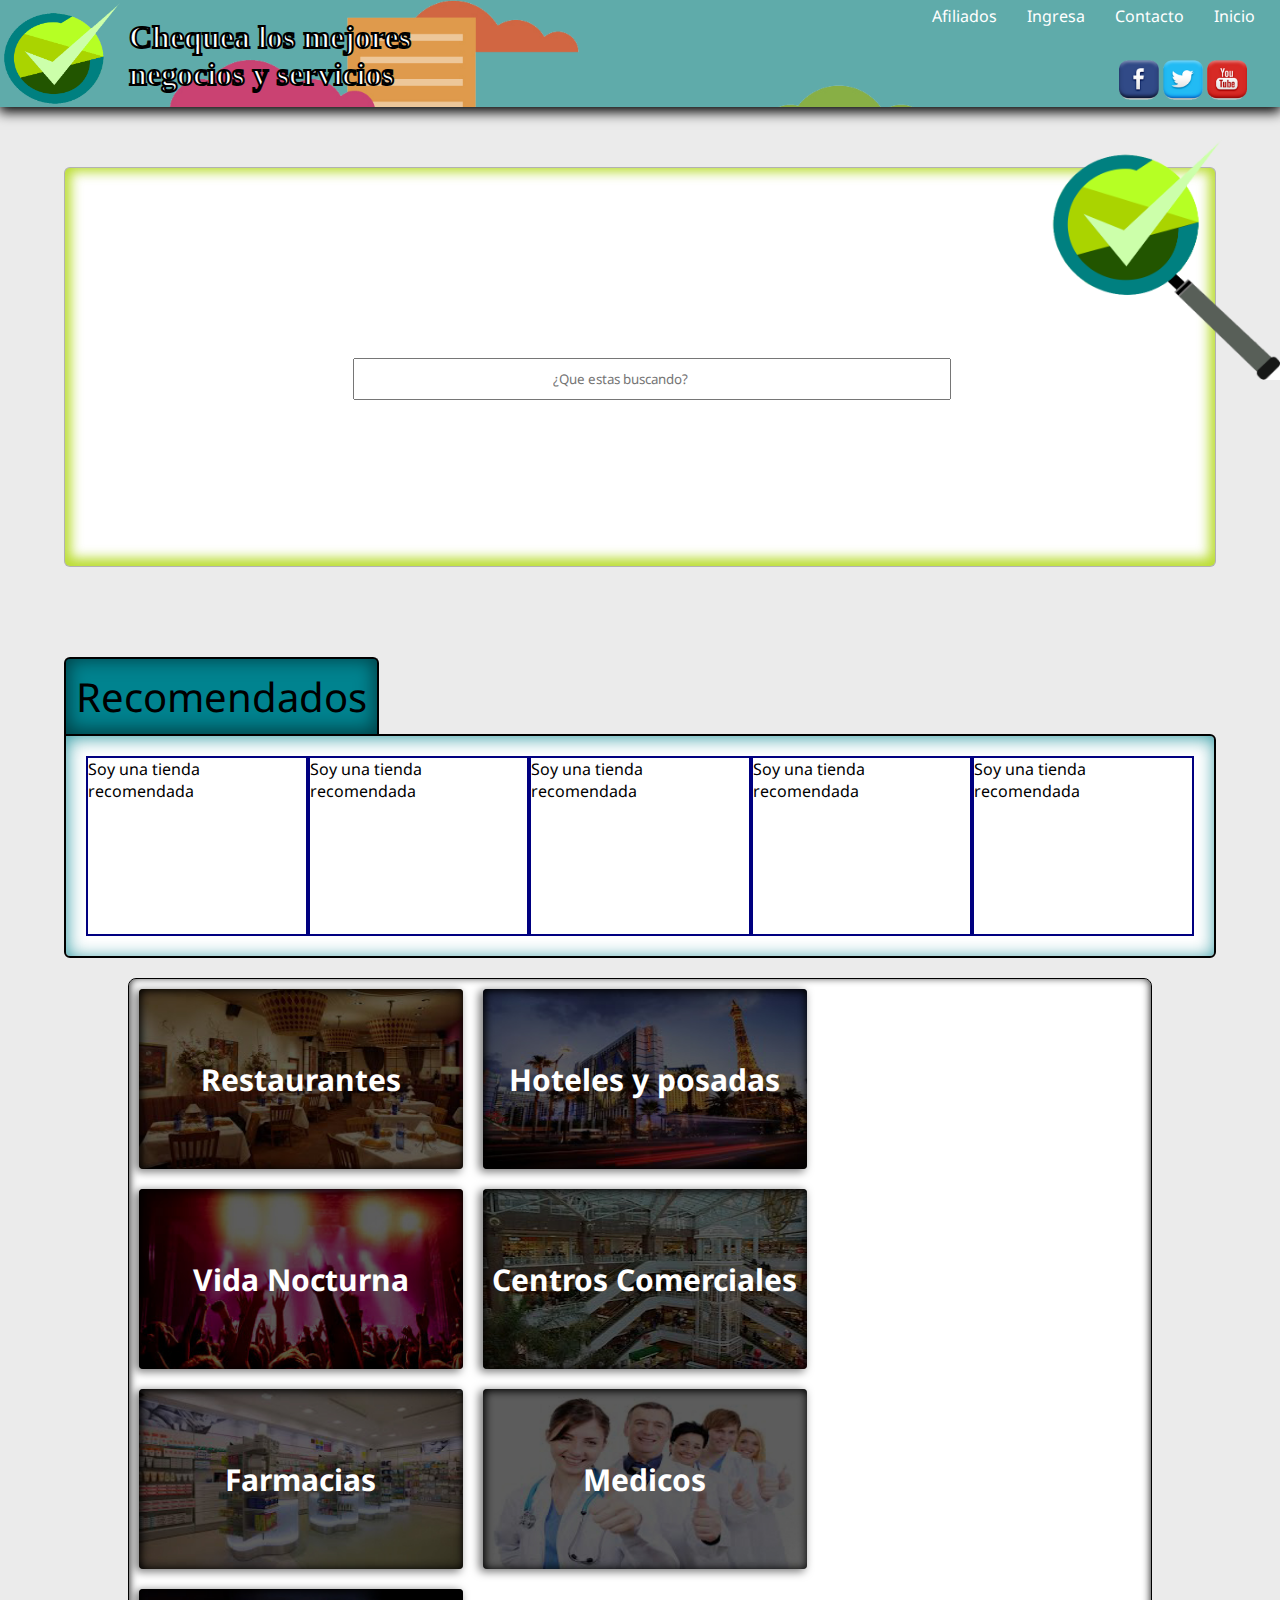
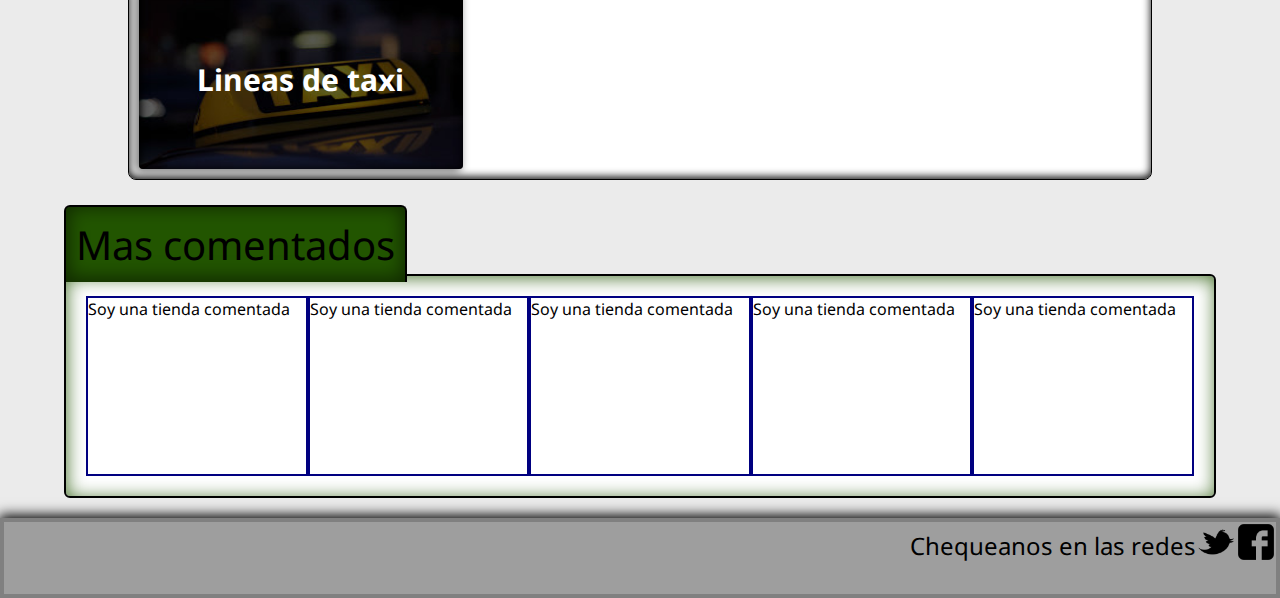
<file: plantillas estaticas/index.html>
<!DOCTYPE html>
<html lang="es">

<head>
    <meta charset="utf-8">
    <meta name="viewport" content="width=device-width, initial-scale=1.0, maximum-scale=1.0,user-scalable=0">
    <link rel="icon" type="image/png" href="imagenes/chequeate.png">
    <title>Chequeate</title>
    <link rel="stylesheet" type="text/css" media="screen" href="estilo.css">
</head>

<body>
    <header>
        <img src="imagenes/chequeate.png" class="logo"></img>
        <p>Chequea los mejores
            <br> negocios y servicios</p>
        <a href="*">Inicio</a>
        <a href="*">Contacto</a>
        <a href="*">Ingresa</a>
        <a href="*">Afiliados</a>
        <div class="menu2">
            <img src="imagenes/facebook.png" height="40" width="40" alt="">
            <img src="imagenes/twitter.png" height="40" width="40" alt="">
            <img src="imagenes/youtube.png" height="40" width="40" alt="">
        </div>
    </header>
    <div class="search">
        <img src="imagenes/lupa.png" height="240" width="230"></img>
        <input "text" class="buscar" placeholder="¿Que estas buscando?">
    </div>
    <div class="maschequeados">
        Recomendados
    </div>
    <div class="masrecomendados">
        <div class="recomendados">
            <span>Soy una tienda recomendada</span>
        </div>
        <div class="recomendados">
            <span>Soy una tienda recomendada</span>
        </div>
        <div class="recomendados">
            <span>Soy una tienda recomendada</span>
        </div>
        <div class="recomendados">
            <span>Soy una tienda recomendada</span>
        </div>
        <div class="recomendados">
            <span>Soy una tienda recomendada</span>
        </div>
    </div>
    <section class="secciones">
        <div class="seccion restaurant">
            <h2>Restaurantes</h2>
        </div>
        <div class="seccion hotel">
            <h2>Hoteles y posadas</h2>
        </div>
        <div class="seccion discoteca">
            <h2>Vida Nocturna</h2>
        </div>
        <div class="seccion comerciales">
            <h2>Centros Comerciales</h2>
        </div>
        <div class="seccion farmacias">
            <h2>Farmacias</h2>
        </div>
        <div class="seccion medicos">
            <h2>Medicos</h2>
        </div>
        <div class="seccion taxi">
            <h2>Lineas de taxi</h2>
        </div>
        </div>
        </div>
    </section>
    <div class="mascomentados">
        Mas comentados
    </div>
    <section class="masvisitados">
        <div class="visitados">
            Soy una tienda comentada
        </div>
        <div class="visitados">
            Soy una tienda comentada
        </div>
        <div class="visitados">
            Soy una tienda comentada
        </div>
        <div class="visitados">
            Soy una tienda comentada
        </div>
        <div class="visitados">
            Soy una tienda comentada
        </div>
    </section>
    <footer>
        <img src="imagenes/facebook29.png" height="40" width="40">
        <img src="imagenes/twitter21.png" height="40" width="40">
        <span>Chequeanos en las redes</span>
    </footer>
</body>

</html>
</file>
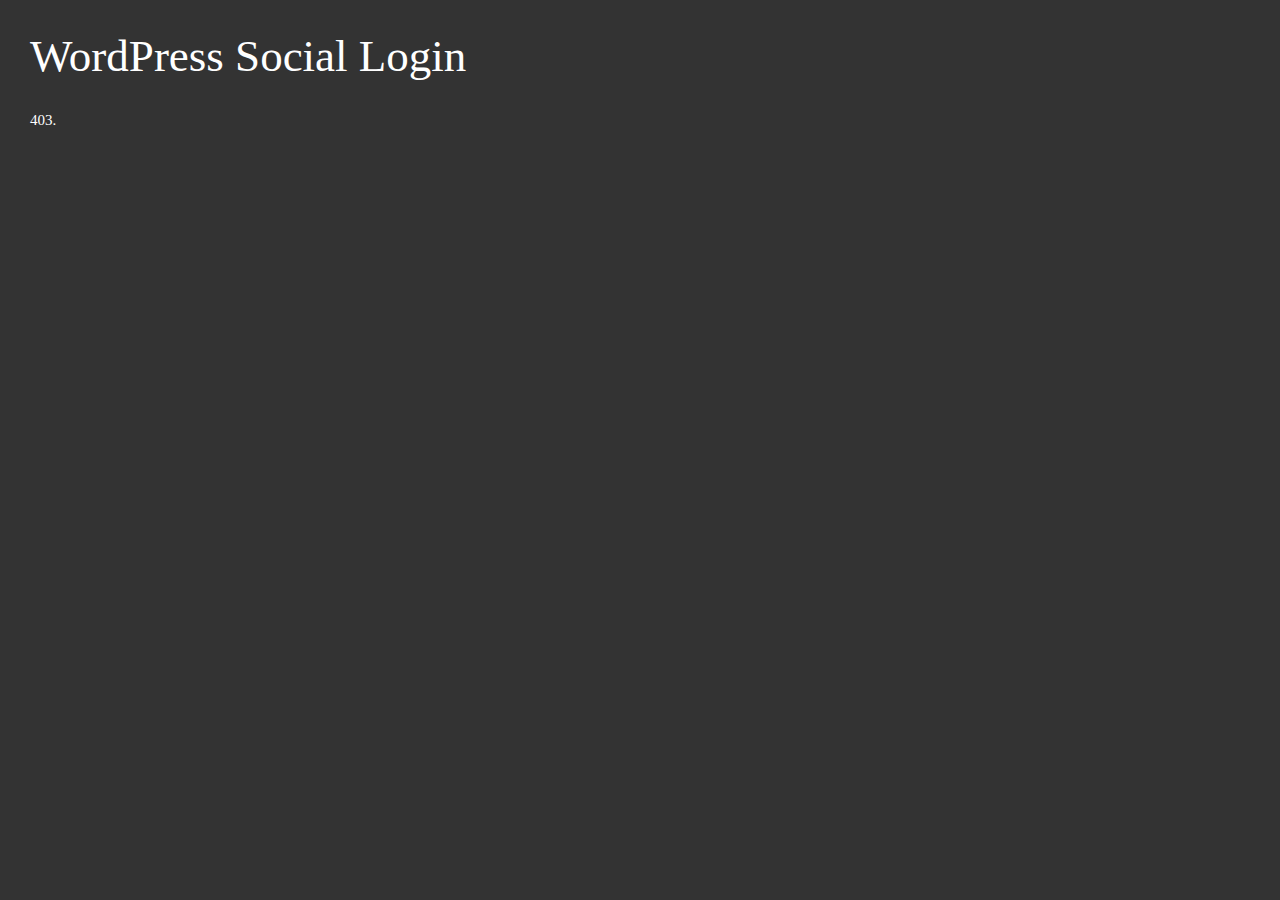
<file: wp-content/plugins/wordpress-social-login/index.html>
<html> 
	<head>
		<meta name="robots" content="noindex, nofollow">
		<meta http-equiv="Content-Type" content="text/html; charset=UTF-8" />
		<title>WordPress Social Login</title>
		<style type="text/css">
			* {
				margin: 0;
				padding: 0;
			}
			body {
				background: #333;
			}
			h1 {
				color: white;
				font: 45px 'Open Sans';
				padding: 30px;
			}
			p {
				color: white;
				font: 15px 'Open Sans';
				padding: 0 30px;
			}
		</style>
	</head>
	<body>
		<h1>WordPress Social Login</h1>

		<p>403.</p>
	</body>
</html>
</file>
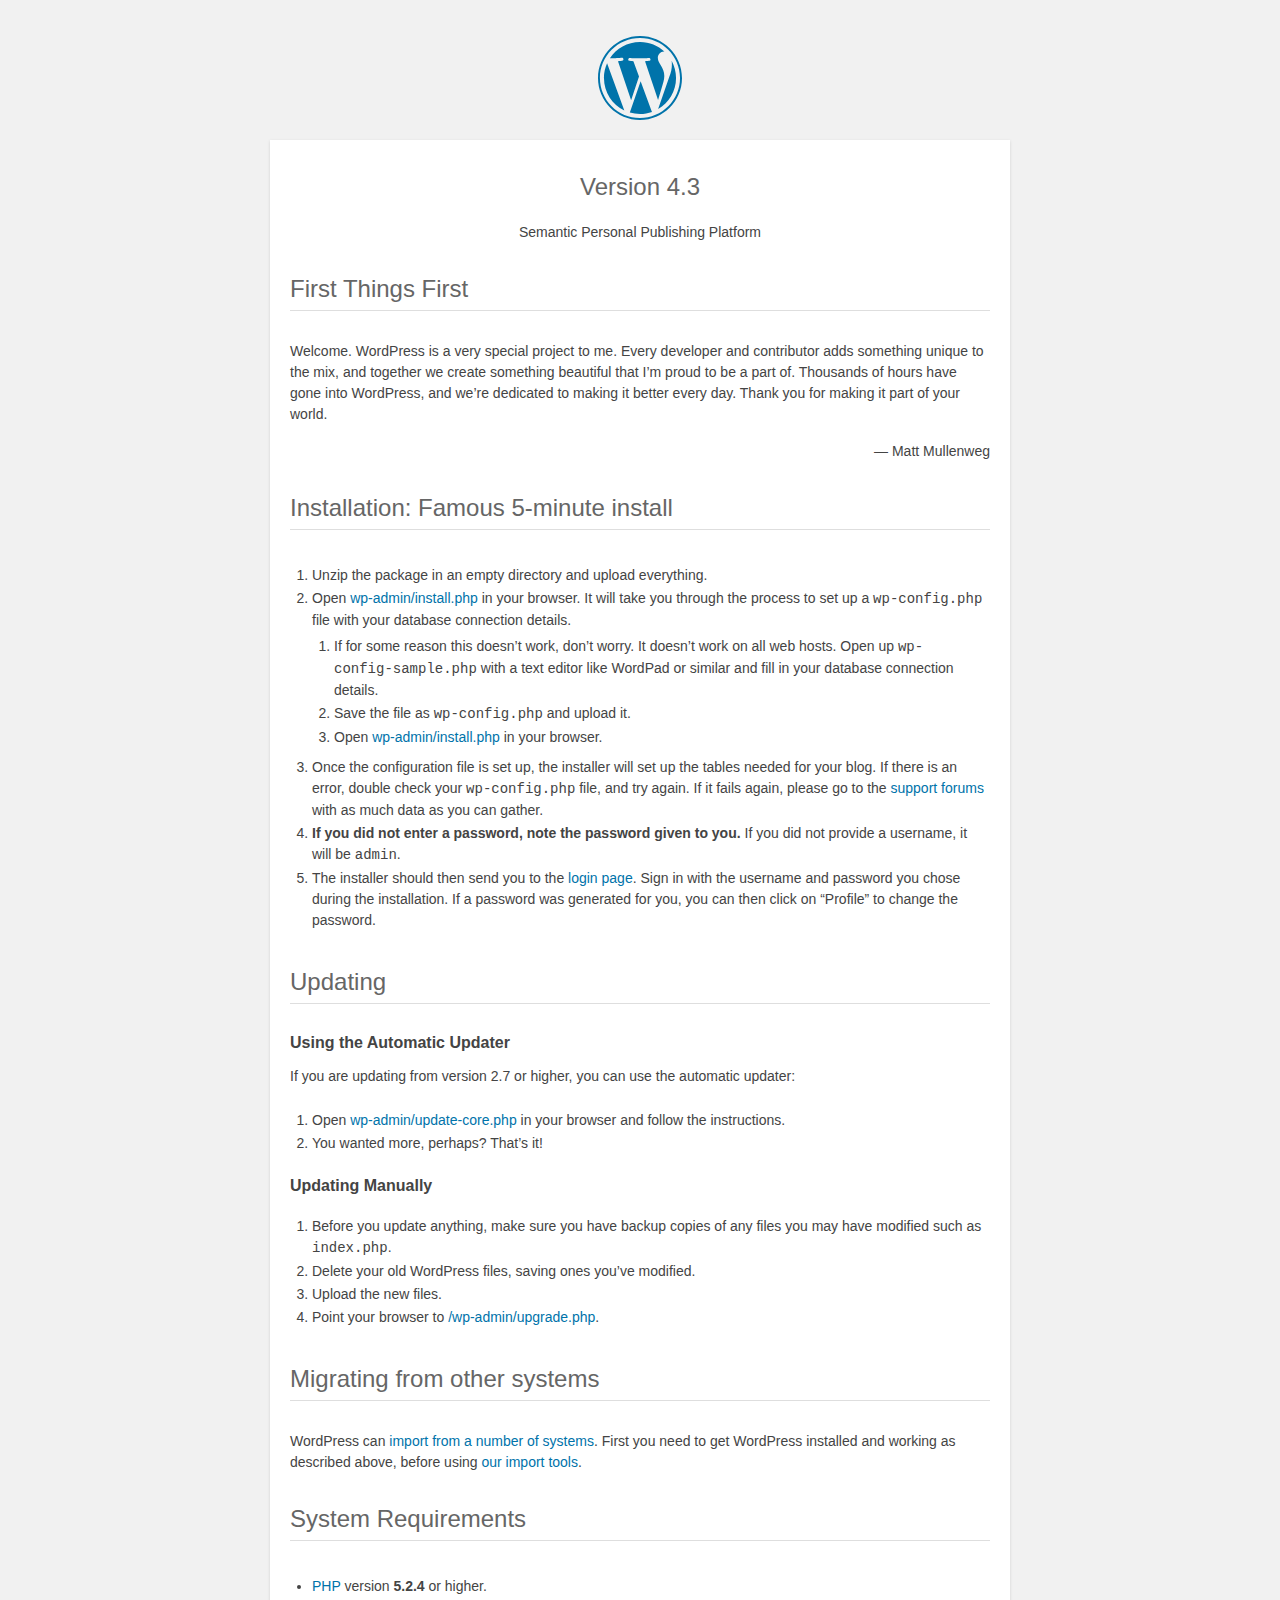
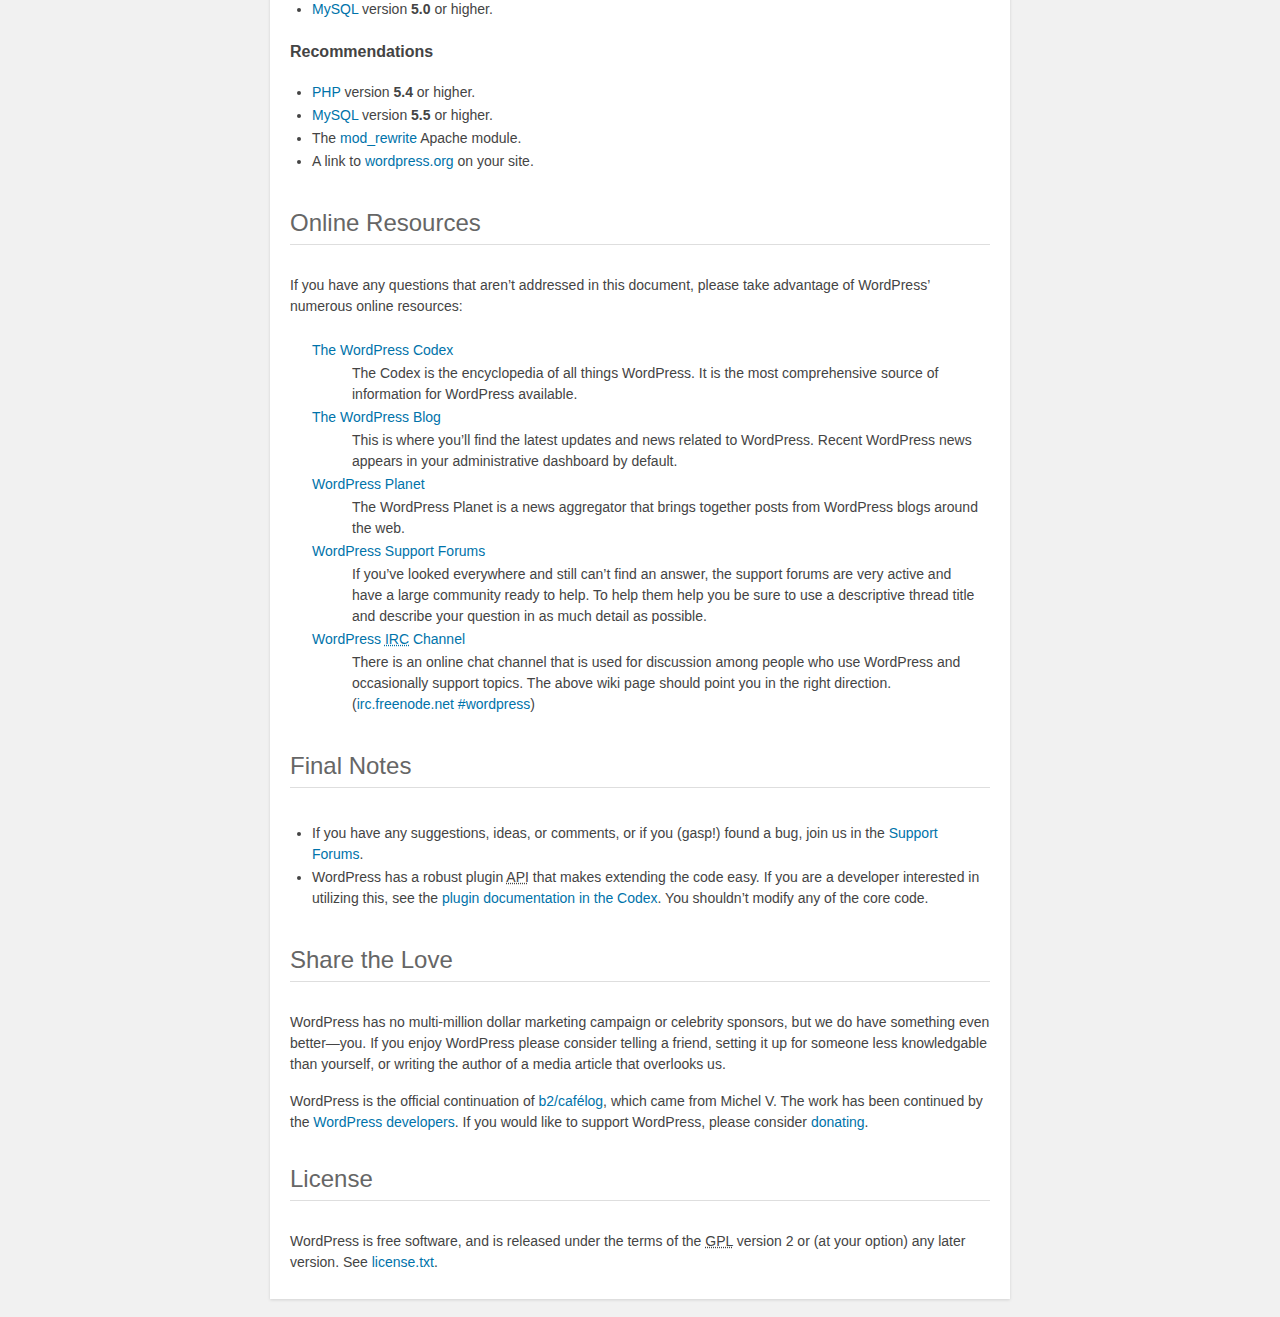
<file: readme.html>
<!DOCTYPE html>
<html>
<head>
	<meta name="viewport" content="width=device-width" />
	<meta http-equiv="Content-Type" content="text/html; charset=utf-8" />
	<title>WordPress &#8250; ReadMe</title>
	<link rel="stylesheet" href="wp-admin/css/install.css?ver=20100228" type="text/css" />
</head>
<body>
<h1 id="logo">
	<a href="https://wordpress.org/"><img alt="WordPress" src="wp-admin/images/wordpress-logo.png" /></a>
	<br /> Version 4.3
</h1>
<p style="text-align: center">Semantic Personal Publishing Platform</p>

<h1>First Things First</h1>
<p>Welcome. WordPress is a very special project to me. Every developer and contributor adds something unique to the mix, and together we create something beautiful that I&#8217;m proud to be a part of. Thousands of hours have gone into WordPress, and we&#8217;re dedicated to making it better every day. Thank you for making it part of your world.</p>
<p style="text-align: right">&#8212; Matt Mullenweg</p>

<h1>Installation: Famous 5-minute install</h1>
<ol>
	<li>Unzip the package in an empty directory and upload everything.</li>
	<li>Open <span class="file"><a href="wp-admin/install.php">wp-admin/install.php</a></span> in your browser. It will take you through the process to set up a <code>wp-config.php</code> file with your database connection details.
		<ol>
			<li>If for some reason this doesn&#8217;t work, don&#8217;t worry. It doesn&#8217;t work on all web hosts. Open up <code>wp-config-sample.php</code> with a text editor like WordPad or similar and fill in your database connection details.</li>
			<li>Save the file as <code>wp-config.php</code> and upload it.</li>
			<li>Open <span class="file"><a href="wp-admin/install.php">wp-admin/install.php</a></span> in your browser.</li>
		</ol>
	</li>
	<li>Once the configuration file is set up, the installer will set up the tables needed for your blog. If there is an error, double check your <code>wp-config.php</code> file, and try again. If it fails again, please go to the <a href="https://wordpress.org/support/" title="WordPress support">support forums</a> with as much data as you can gather.</li>
	<li><strong>If you did not enter a password, note the password given to you.</strong> If you did not provide a username, it will be <code>admin</code>.</li>
	<li>The installer should then send you to the <a href="wp-login.php">login page</a>. Sign in with the username and password you chose during the installation. If a password was generated for you, you can then click on &#8220;Profile&#8221; to change the password.</li>
</ol>

<h1>Updating</h1>
<h2>Using the Automatic Updater</h2>
<p>If you are updating from version 2.7 or higher, you can use the automatic updater:</p>
<ol>
	<li>Open <span class="file"><a href="wp-admin/update-core.php">wp-admin/update-core.php</a></span> in your browser and follow the instructions.</li>
	<li>You wanted more, perhaps? That&#8217;s it!</li>
</ol>

<h2>Updating Manually</h2>
<ol>
	<li>Before you update anything, make sure you have backup copies of any files you may have modified such as <code>index.php</code>.</li>
	<li>Delete your old WordPress files, saving ones you&#8217;ve modified.</li>
	<li>Upload the new files.</li>
	<li>Point your browser to <span class="file"><a href="wp-admin/upgrade.php">/wp-admin/upgrade.php</a>.</span></li>
</ol>

<h1>Migrating from other systems</h1>
<p>WordPress can <a href="https://codex.wordpress.org/Importing_Content">import from a number of systems</a>. First you need to get WordPress installed and working as described above, before using <a href="wp-admin/import.php" title="Import to WordPress">our import tools</a>.</p>

<h1>System Requirements</h1>
<ul>
	<li><a href="http://php.net/">PHP</a> version <strong>5.2.4</strong> or higher.</li>
	<li><a href="http://www.mysql.com/">MySQL</a> version <strong>5.0</strong> or higher.</li>
</ul>

<h2>Recommendations</h2>
<ul>
	<li><a href="http://php.net/">PHP</a> version <strong>5.4</strong> or higher.</li>
	<li><a href="http://www.mysql.com/">MySQL</a> version <strong>5.5</strong> or higher.</li>
	<li>The <a href="http://httpd.apache.org/docs/2.2/mod/mod_rewrite.html">mod_rewrite</a> Apache module.</li>
	<li>A link to <a href="https://wordpress.org/">wordpress.org</a> on your site.</li>
</ul>

<h1>Online Resources</h1>
<p>If you have any questions that aren&#8217;t addressed in this document, please take advantage of WordPress&#8217; numerous online resources:</p>
<dl>
	<dt><a href="https://codex.wordpress.org/">The WordPress Codex</a></dt>
		<dd>The Codex is the encyclopedia of all things WordPress. It is the most comprehensive source of information for WordPress available.</dd>
	<dt><a href="https://wordpress.org/news/">The WordPress Blog</a></dt>
		<dd>This is where you&#8217;ll find the latest updates and news related to WordPress. Recent WordPress news appears in your administrative dashboard by default.</dd>
	<dt><a href="https://planet.wordpress.org/">WordPress Planet</a></dt>
		<dd>The WordPress Planet is a news aggregator that brings together posts from WordPress blogs around the web.</dd>
	<dt><a href="https://wordpress.org/support/">WordPress Support Forums</a></dt>
		<dd>If you&#8217;ve looked everywhere and still can&#8217;t find an answer, the support forums are very active and have a large community ready to help. To help them help you be sure to use a descriptive thread title and describe your question in as much detail as possible.</dd>
	<dt><a href="https://codex.wordpress.org/IRC">WordPress <abbr title="Internet Relay Chat">IRC</abbr> Channel</a></dt>
		<dd>There is an online chat channel that is used for discussion among people who use WordPress and occasionally support topics. The above wiki page should point you in the right direction. (<a href="irc://irc.freenode.net/wordpress">irc.freenode.net #wordpress</a>)</dd>
</dl>

<h1>Final Notes</h1>
<ul>
	<li>If you have any suggestions, ideas, or comments, or if you (gasp!) found a bug, join us in the <a href="https://wordpress.org/support/">Support Forums</a>.</li>
	<li>WordPress has a robust plugin <abbr title="application programming interface">API</abbr> that makes extending the code easy. If you are a developer interested in utilizing this, see the <a href="https://codex.wordpress.org/Plugin_API" title="WordPress plugin API">plugin documentation in the Codex</a>. You shouldn&#8217;t modify any of the core code.</li>
</ul>

<h1>Share the Love</h1>
<p>WordPress has no multi-million dollar marketing campaign or celebrity sponsors, but we do have something even better&#8212;you. If you enjoy WordPress please consider telling a friend, setting it up for someone less knowledgable than yourself, or writing the author of a media article that overlooks us.</p>

<p>WordPress is the official continuation of <a href="http://cafelog.com/">b2/caf&#233;log</a>, which came from Michel V. The work has been continued by the <a href="https://wordpress.org/about/">WordPress developers</a>. If you would like to support WordPress, please consider <a href="https://wordpress.org/donate/" title="Donate to WordPress">donating</a>.</p>

<h1>License</h1>
<p>WordPress is free software, and is released under the terms of the <abbr title="GNU General Public License">GPL</abbr> version 2 or (at your option) any later version. See <a href="license.txt">license.txt</a>.</p>

</body>
</html>
</file>
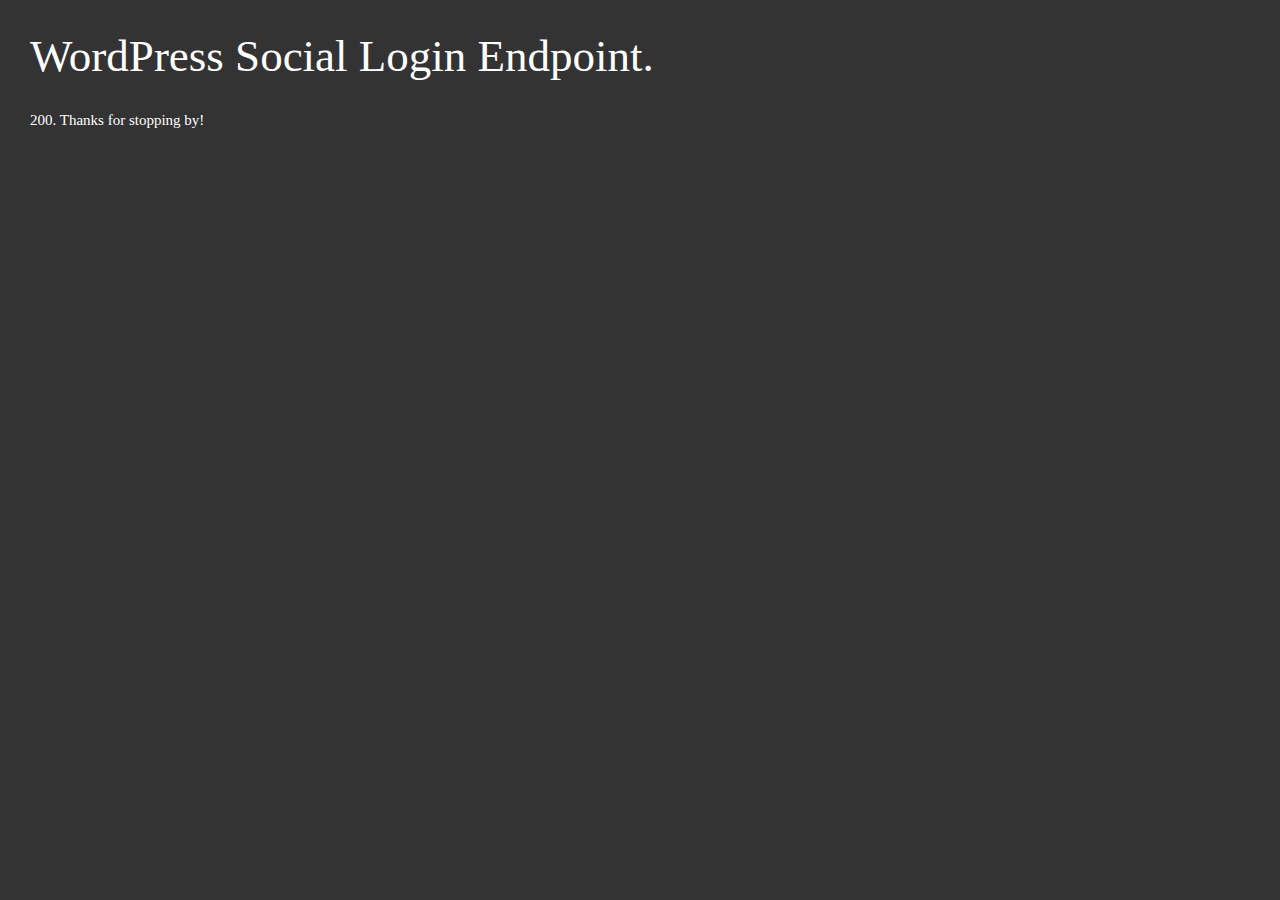
<file: wp-content/plugins/wordpress-social-login/hybridauth/Hybrid/resources/openid_realm.html>
<html> 
	<head>
		<meta name="robots" content="noindex, nofollow">
		<meta http-equiv="content-type" content="text/html; charset=utf-8" />
		<title>WordPress Social Login Endpoint</title>
		<style type="text/css">
			* {
				margin: 0;
				padding: 0;
			}
			body {
				background: #333;
			}
			h1 {
				color: white;
				font: 45px 'Open Sans';
				padding: 30px;
			}
			p {
				color: white;
				font: 15px 'Open Sans';
				padding: 0 30px;
			}
		</style>
	</head>
	<body>
		<h1>WordPress Social Login Endpoint.</h1>

		<p>200. Thanks for stopping by!</p>
	</body>
</html>
</file>
<file: plantillas estaticas/estilo.css>
@import url(http://fonts.googleapis.com/css?family=Lobster);
@import url(http://fonts.googleapis.com/css?family=Droid+Sans);
h2 {
    margin: 0px;
}

* {
    margin: 0px;
    box-sizing: border-box;
    font-family: "Droid Sans";
    text-decoration: none;
}



body {
    background: rgba(205, 205, 205, 0.4);

}

header {
    width: 100%;
    background: rgba(1, 128, 127, .6);
    box-shadow: 0px 4px 12px 1px black;
    height: 107px;
        background-image: url(imagenes/landscape.png);
        background-size: cover;
        background-repeat: no-repeat;

}

.logo {
    width: 125px;
    height: 110px;
}

header p {
    font-size: 32px;
    display: inline-block;
    position: relative;
    bottom: 25px;
    font-family: Verdana;
    -webkit-text-stroke-width: 2px;
    -webkit-text-stroke-color: black;
    color: white;
    font-weight: bold;
}

a{

	float: right;
	padding: 5px;
	margin-right: 20px;
	color: white;
}

.menu2{

	float: right;
	position: relative;
	top: 60px;
	left: 320px;
}

.search {
    background: white;
    height: 400px;
    width: 90%;
    margin: 60px auto 10px auto;
    padding: 80px;
    /*background-image: url('imagenes/fondo.jpg');*/
    background-repeat: no-repeat;
    background-size: 100% 100%;
    border-radius: 6px;
    box-shadow: 0px -2px 12px 6px rgba(170, 212, 0, 0.8) inset;
    border: 1px solid rgba(0, 0, 0, 0.3);
}

.search input {
    padding: 1% 20%;
    margin-left: 21%;
    margin-top: 110px;
}

.search img {
    position: absolute;
    left: 82%;
    top: 140px;
}

.masrecomendados {
    background: white;
    border: 2px solid rgba(0, 0, 0, 1);
    margin: 80px auto 20px auto;
    width: 90%;
    padding: 20px;
    box-shadow: 1px 2px 18px 0px rgba(0, 131, 143, 0.8) inset;
    overflow: auto;
    border-radius: 0px 6px 6px 6px;
}

.recomendados {
    float: left;
    border: 2px solid navy;
    width: 20%;
    height: 180px;
}

.maschequeados {
    background: rgba(0, 131, 143, 1);
    font-size: 40px;
    display: inline-block;
    position: relative;
    left: 5%;
    padding: 10px;
    border-top: 2px solid black;
    border-left: 2px solid black;
    border-right: 2px solid black;
    top: 80px;
    border-radius: 6px 6px 0px 0px;
    box-shadow: 0px -2px 18px 3px rgba(0, 0, 0, 0.5) inset;
}

.secciones {
    width: 80%;
    margin: auto auto 25px auto;
    border: 1px solid black;
    overflow: auto;
    background: white;
    border-radius: 8px;
    box-shadow: -0px -2px 8px 0px black inset;
}

.seccion {
    text-align: center;
    float: left;
    width: 31.70%;
    height: 180px;
    margin: 10px;
    border-radius: 4px;
    box-shadow: 1px 1px 8px 1px black inset, -3px 2px 8px 1px rgba(0, 0, 0, 0.5);
    transition: border .25s ease-in-out;
    -webkit-transition: border.25s ease-in-out;
}

.seccion h2 {
    color: white;
    font-weight: bold;
    font-size: 30px;
    margin-top: 70px;
    transition: margin-top .25s ease-in-out;
    -webkit-transition:  margin-top .25s ease-in-out;
    /*-webkit-text-stroke-width: 1px;
   -webkit-text-stroke-color: white;*/
}

.seccion nav {
    display: initial;
}

.mascomentados {
    background: rgba(34, 85, 0, 1);
    font-size: 40px;
    display: inline-block;
    position: absolute;
    left: 5%;
    padding: 10px;
    border-top: 2px solid black;
    border-left: 2px solid black;
    border-right: 2px solid black;
    border-radius: 6px 6px 0px 0px;
    box-shadow: 0px -2px 18px 3px rgba(0, 0, 0, 0.5) inset;
}

.masvisitados {
    background: white;
    border: 2px solid rgba(0, 0, 0, 1);
    margin: 94px auto 20px auto;
    width: 90%;
    padding: 20px;
    box-shadow: 1px 2px 18px 0px rgba(34, 85, 0, 0.8) inset;
    overflow: auto;
    border-radius: 0px 6px 6px 6px;
}

.visitados {
    float: left;
    border: 2px solid navy;
    width: 20%;
    height: 180px;
}

.restaurant {
    background-image: url('imagenes/restaurant.jpg');
    background-repeat: no-repeat;
    background-size: 100% 100%;

}

.discoteca {
    background-image: url('imagenes/discoteca.jpg');
    background-repeat: no-repeat;
    background-size: 100% 100%;
}

.hotel {
    background-image: url('imagenes/hotel.jpg');
    background-repeat: no-repeat;
    background-size: 100% 100%;
}

.comerciales {
    background-image: url('imagenes/centroscomerciales.jpg');
    background-repeat: no-repeat;
    background-size: 100% 100%;
}

.farmacias {
    background-image: url('imagenes/farmacias.jpg');
    background-repeat: no-repeat;
    background-size: 100% 100%;
}

.medicos {
    background-image: url('imagenes/medicos.jpg');
    background-repeat: no-repeat;
    background-size: 100% 100%;
}

.taxi {
    background-image: url('imagenes/taxis.jpg');
    background-repeat: no-repeat;
    background-size: 100% 100%;
}

.seccion:hover>h2{
    margin-top: 10px;
}

.seccion:hover{
    border:3px solid rgba(170,212,1,0.5);
}



footer {
    background: rgba(158, 158, 158, 1);
    height: 80px;
    box-shadow: 0px -2px 12px 1px black;
    border: 4px solid rgba(128, 128, 128, 1);
}

footer span {
    float: right;
    margin-top: 7px;
    font-size: 24px;
}

footer img {
    float: right;
}
</file>
<file: wp-admin/css/install.css>
html {
	background: #f1f1f1;
	margin: 0 20px;
}

body {
	background: #fff;
	color: #444;
	font-family: "Open Sans", sans-serif;
	margin: 140px auto 25px;
	padding: 20px 20px 10px 20px;
	max-width: 700px;
	-webkit-font-smoothing: subpixel-antialiased;
	-webkit-box-shadow: 0 1px 3px rgba(0,0,0,0.13);
	box-shadow: 0 1px 3px rgba(0,0,0,0.13);
}

a {
	color: #0073aa;
	text-decoration: none;
}

a:hover {
	color: #00a0d2;
}

h1 {
	border-bottom: 1px solid #dedede;
	clear: both;
	color: #666;
	font-size: 24px;
	margin: 30px 0;
	padding: 0;
	padding-bottom: 7px;
	font-weight: normal;
}

h2 {
	font-size: 16px;
}

p, li, dd, dt {
	padding-bottom: 2px;
	font-size: 14px;
	line-height: 1.5;
}

code, .code {
	font-family: Consolas, Monaco, monospace;
}

ul, ol, dl {
	padding: 5px 5px 5px 22px;
}

a img {
	border:0
}
abbr {
	border: 0;
	font-variant: normal;
}

label {
	cursor: pointer;
}

#logo {
	margin: 6px 0 14px 0;
	border-bottom: none;
	text-align:center
}
#logo a {
	background-image: url(../images/w-logo-blue.png?ver=20131202);
	background-image: none, url(../images/wordpress-logo.svg?ver=20131107);
	-webkit-background-size: 84px;
	background-size: 84px;
	background-position: center top;
	background-repeat: no-repeat;
	color: #999;
	height: 84px;
	font-size: 20px;
	font-weight: normal;
	line-height: 1.3em;
	margin: -130px auto 25px;
	padding: 0;
	text-decoration: none;
	width: 84px;
	text-indent: -9999px;
	outline: none;
	overflow: hidden;
	display: block;
}
.step {
	margin: 20px 0 15px;
}
.step, th {
	text-align: left;
	padding: 0;
}
.language-chooser.wp-core-ui .step .button.button-large {
	height: 36px;
	vertical-align: middle;
	font-size: 14px;
}
textarea {
	border: 1px solid #dfdfdf;
	font-family: "Open Sans", sans-serif;
	width: 100%;
	-webkit-box-sizing: border-box;
	-moz-box-sizing: border-box;
	box-sizing: border-box;
}

.form-table {
	border-collapse: collapse;
	margin-top: 1em;
	width: 100%;
}

.form-table td {
	margin-bottom: 9px;
	padding: 10px 20px 10px 0;
	font-size: 14px;
	vertical-align: top
}

.form-table th {
	font-size: 14px;
	text-align: left;
	padding: 10px 20px 10px 0;
	width: 140px;
	vertical-align: top;
}

.form-table code {
	line-height: 18px;
	font-size: 14px;
}

.form-table p {
	margin: 4px 0 0 0;
	font-size: 11px;
}

.form-table input {
	line-height: 20px;
	font-size: 15px;
	padding: 3px 5px;
	border: 1px solid #ddd;
	-webkit-box-shadow: inset 0 1px 2px rgba(0,0,0,0.07);
	box-shadow: inset 0 1px 2px rgba(0,0,0,0.07);
}

input,
submit {
	font-family: "Open Sans", sans-serif;
}

.form-table input[type=text],
.form-table input[type=email],
.form-table input[type=url],
.form-table input[type=password] {
	width: 206px;
}

.form-table th p {
	font-weight: normal;
}

.form-table.install-success td {
	vertical-align: middle;
	padding: 16px 20px 16px 0;
}

.form-table.install-success td p {
	margin: 0;
	font-size: 14px;
}

.form-table.install-success td code {
	margin: 0;
	font-size: 18px;
}

#error-page {
	margin-top: 50px;
}

#error-page p {
	font-size: 14px;
	line-height: 18px;
	margin: 25px 0 20px;
}

#error-page code, .code {
	font-family: Consolas, Monaco, monospace;
}

.wp-hide-pw > .dashicons {
	line-height: inherit;
}

#pass-strength-result {
	background-color: #eee;
	border: 1px solid #ddd;
	color: #23282d;
	margin: -2px 5px 5px 0px;
	padding: 3px 5px;
	text-align: center;
	width: 218px;
	-webkit-box-sizing: border-box;
	-moz-box-sizing: border-box;
	box-sizing: border-box;
	opacity: 0;
}

#pass-strength-result.short {
	background-color: #f1adad;
	border-color: #e35b5b;
	opacity: 1;
}

#pass-strength-result.bad {
	background-color: #fbc5a9;
	border-color: #f78b53;
	opacity: 1;
}

#pass-strength-result.good {
	background-color: #ffe399;
	border-color: #ffc733;
	opacity: 1;
}

#pass-strength-result.strong {
	background-color: #c1e1b9;
	border-color: #83c373;
	opacity: 1;
}

#pass1.short, #pass1-text.short {
	border-color: #e35b5b;
}

#pass1.bad, #pass1-text.bad {
	border-color: #f78b53;
}

#pass1.good, #pass1-text.good {
	border-color: #ffc733;
}

#pass1.strong, #pass1-text.strong {
	border-color: #83c373;
}

.pw-weak {
	display: none;
}

.message {
	border: 1px solid #c00;
	padding: 0.5em 0.7em;
	margin: 5px 0 15px;
	background-color: #ffebe8;
}

/* rtl:ignore */
#dbname,
#uname,
#pwd,
#dbhost,
#prefix,
#user_login,
#admin_email,
#pass1,
#pass2 {
	direction: ltr;
}

#pass1-text,
.show-password #pass1 {
	display: none;
}

.show-password #pass1-text
{
	display: inline-block;
}

.form-table span.description.important {
	font-size: 12px;
}


/* localization */
body.rtl,
.rtl textarea,
.rtl input,
.rtl submit {
	font-family: Tahoma, sans-serif;
}

:lang(he-il) body.rtl,
:lang(he-il) .rtl textarea,
:lang(he-il) .rtl input,
:lang(he-il) .rtl submit {
	font-family: Arial, sans-serif;
}

@media only screen and (max-width: 799px) {
	body {
		margin-top: 115px;
	}
	#logo a {
		margin: -125px auto 30px;
	}
}

@media screen and ( max-width: 782px ) {

	.form-table {
		margin-top: 0;
	}

	.form-table th,
	.form-table td {
		display: block;
		width: auto;
		vertical-align: middle;
	}

	.form-table th {
		padding: 20px 0 0;
	}

	.form-table td {
		padding: 5px 0;
		border: 0;
		margin: 0;
	}

	textarea,
	input {
		font-size: 16px;
	}

	.form-table td input[type="text"],
	.form-table td input[type="email"],
	.form-table td input[type="url"],
	.form-table td input[type="password"],
	.form-table td select,
	.form-table td textarea,
	.form-table span.description {
		width: 100%;
		font-size: 16px;
		line-height: 1.5;
		padding: 7px 10px;
		display: block;
		max-width: none;
		-webkit-box-sizing: border-box;
		-moz-box-sizing: border-box;
		box-sizing: border-box;
	}

}

body.language-chooser {
	max-width: 300px;
}

.language-chooser select {
	padding: 8px;
	width: 100%;
	display: block;
	border: 1px solid #ddd;
	background-color: #fff;
	color: #32373c;
	font-size: 16px;
	font-family: Arial, sans-serif;
	font-weight: normal;
}

.language-chooser p {
	text-align: right;
}

.screen-reader-input,
.screen-reader-text {
	position: absolute;
	margin: -1px;
	padding: 0;
	height: 1px;
	width: 1px;
	overflow: hidden;
	clip: rect(0 0 0 0);
	border: 0;
}

.spinner {
	background: url(../images/spinner.gif) no-repeat;
	-webkit-background-size: 20px 20px;
	background-size: 20px 20px;
	visibility: hidden;
	opacity: 0.7;
	filter: alpha(opacity=70);
	width: 20px;
	height: 20px;
	margin: 2px 5px 0;
}

.step .spinner {
	display: inline-block;
	margin-top: 8px;
	margin-right: 15px;
	vertical-align: top;
}

.button-secondary.hide-if-no-js,
.hide-if-no-js {
	display: none;
}

/**
 * HiDPI Displays
 */
@media print,
  (-webkit-min-device-pixel-ratio: 1.25),
  (min-resolution: 120dpi) {

	.spinner {
		background-image: url(../images/spinner-2x.gif);
	}

}
</file>
